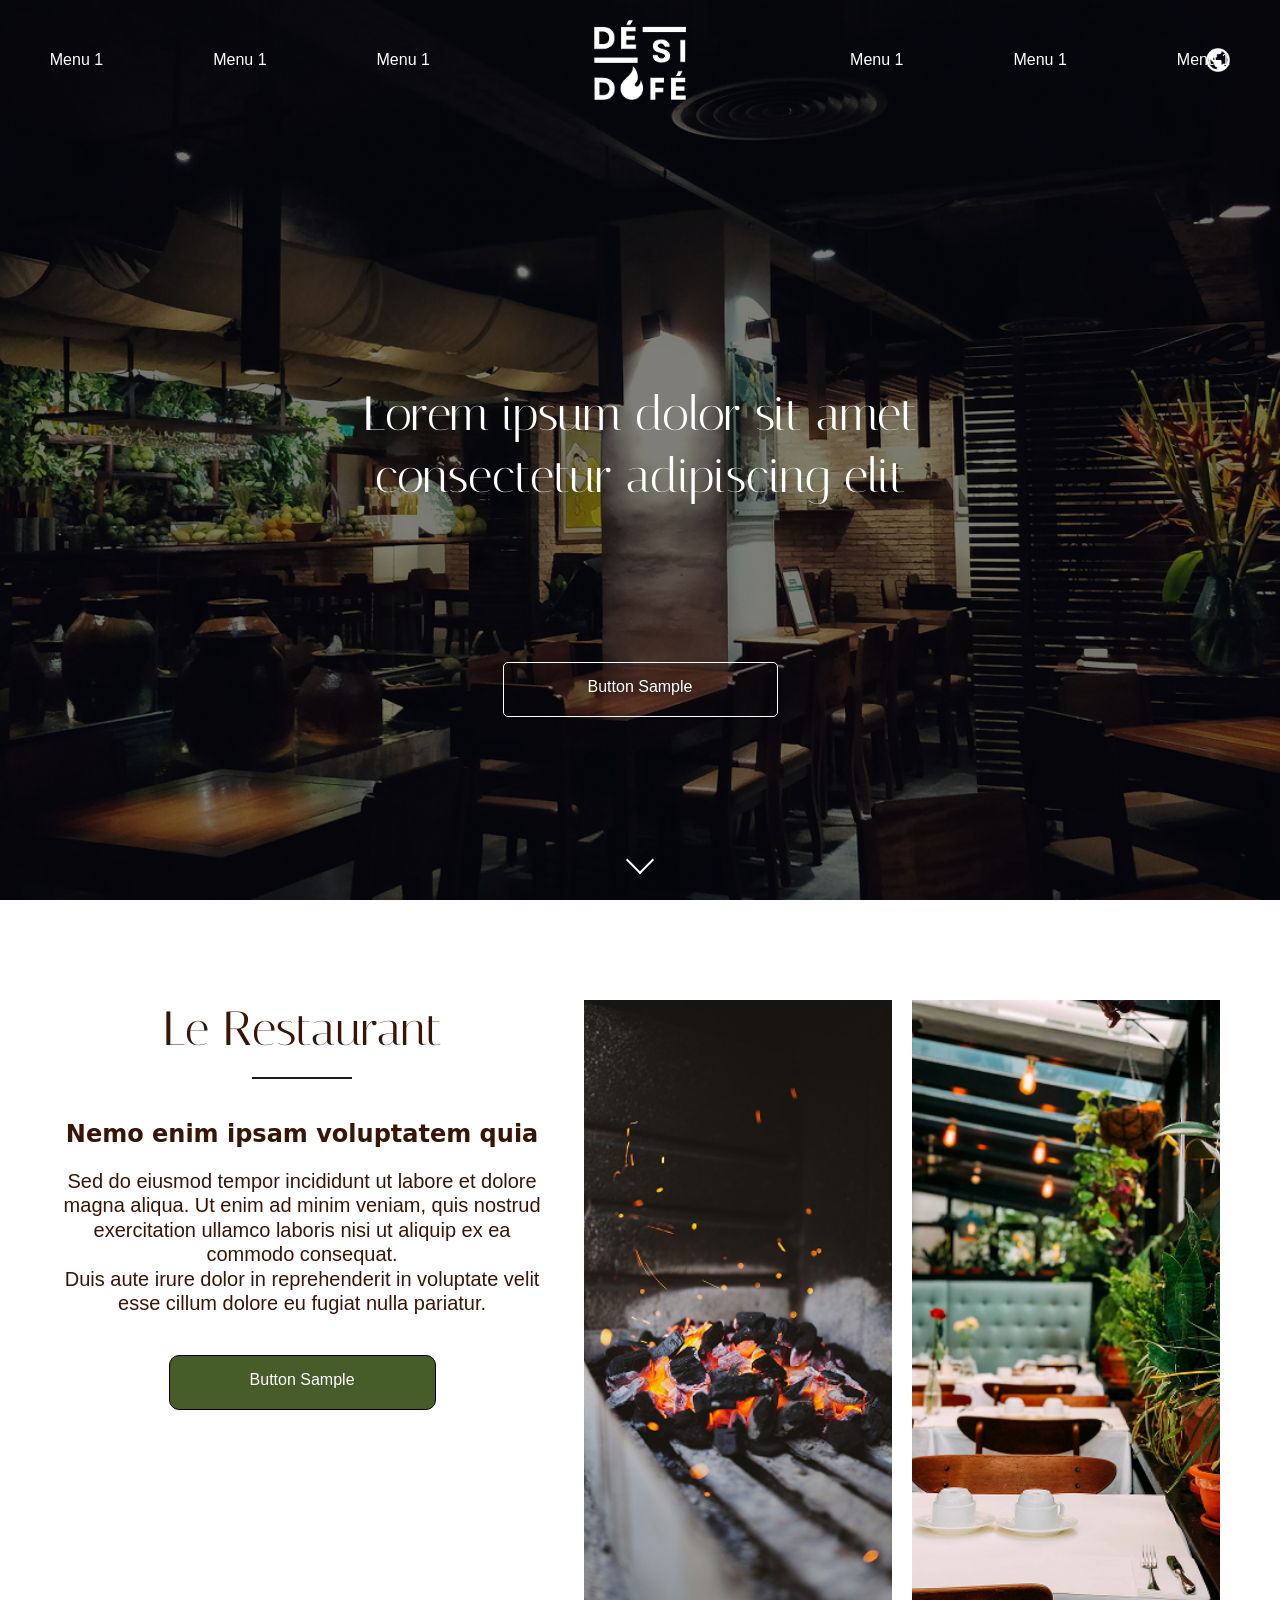
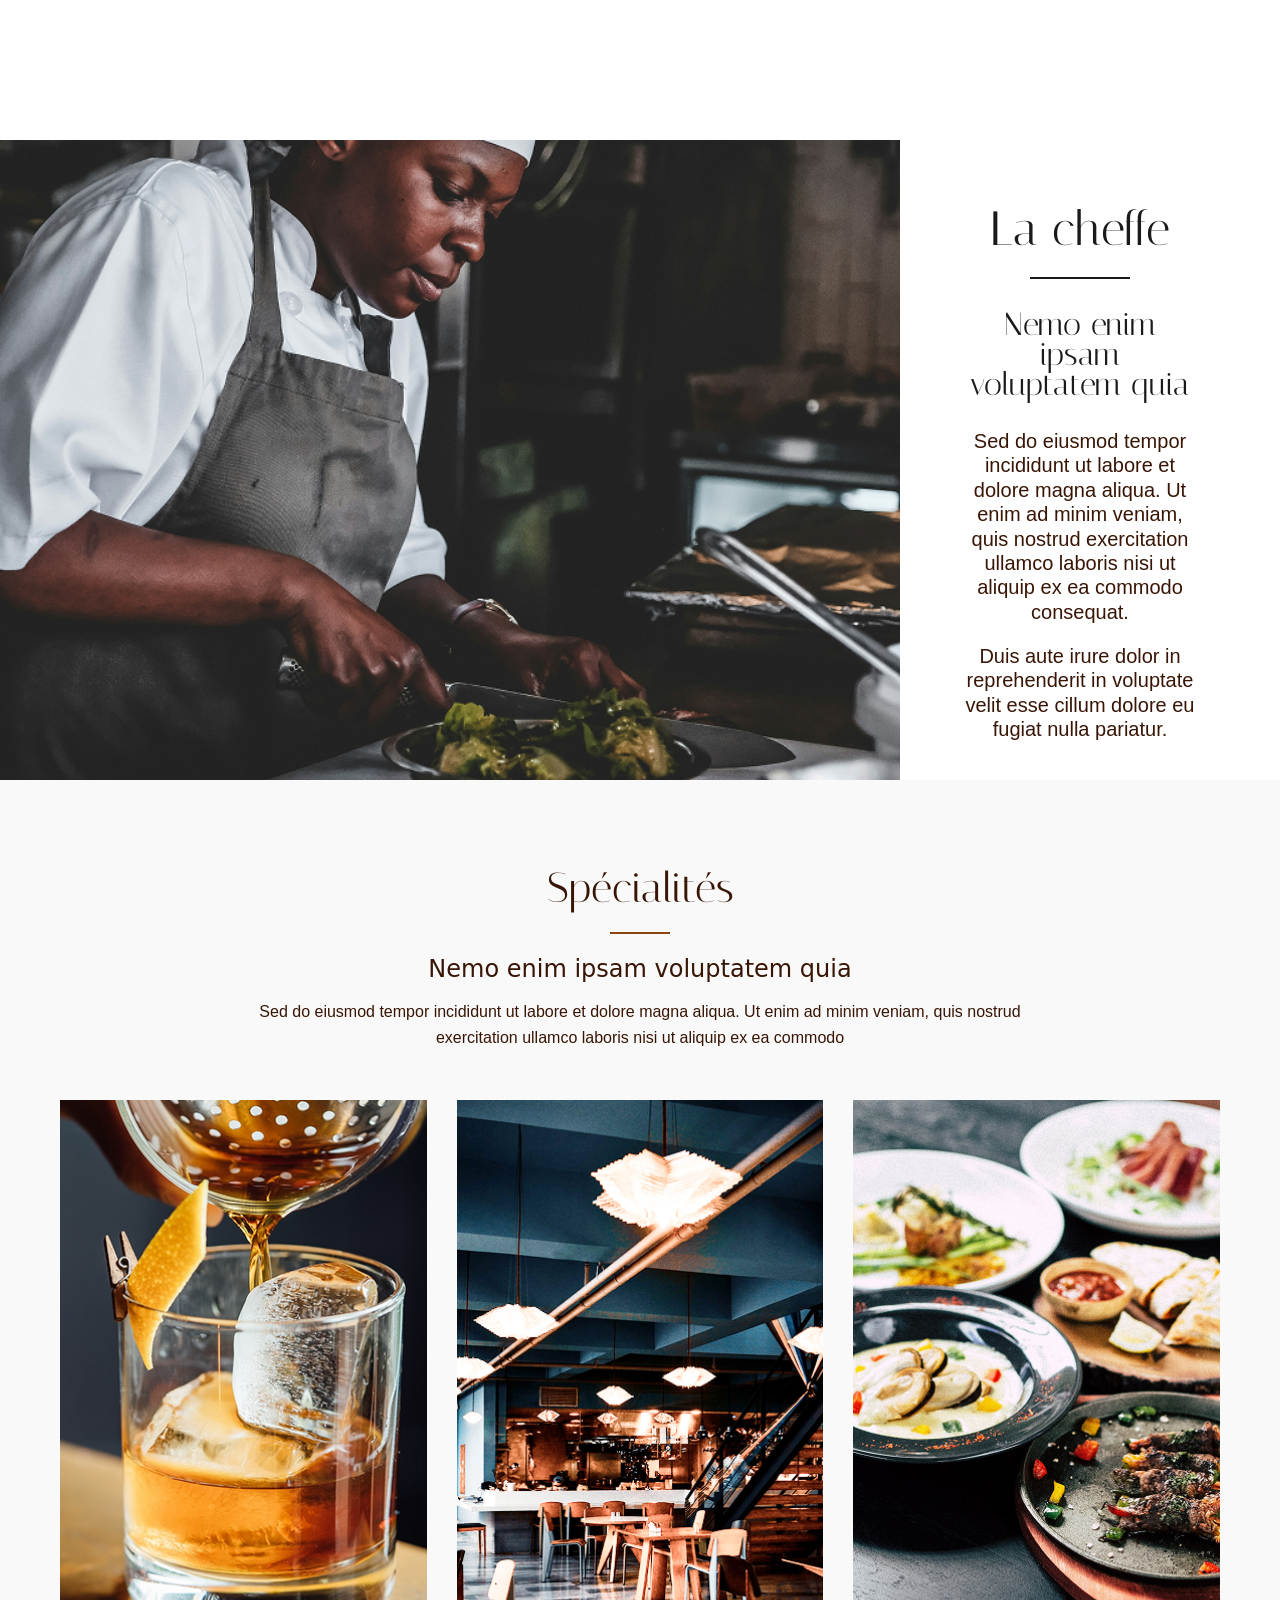
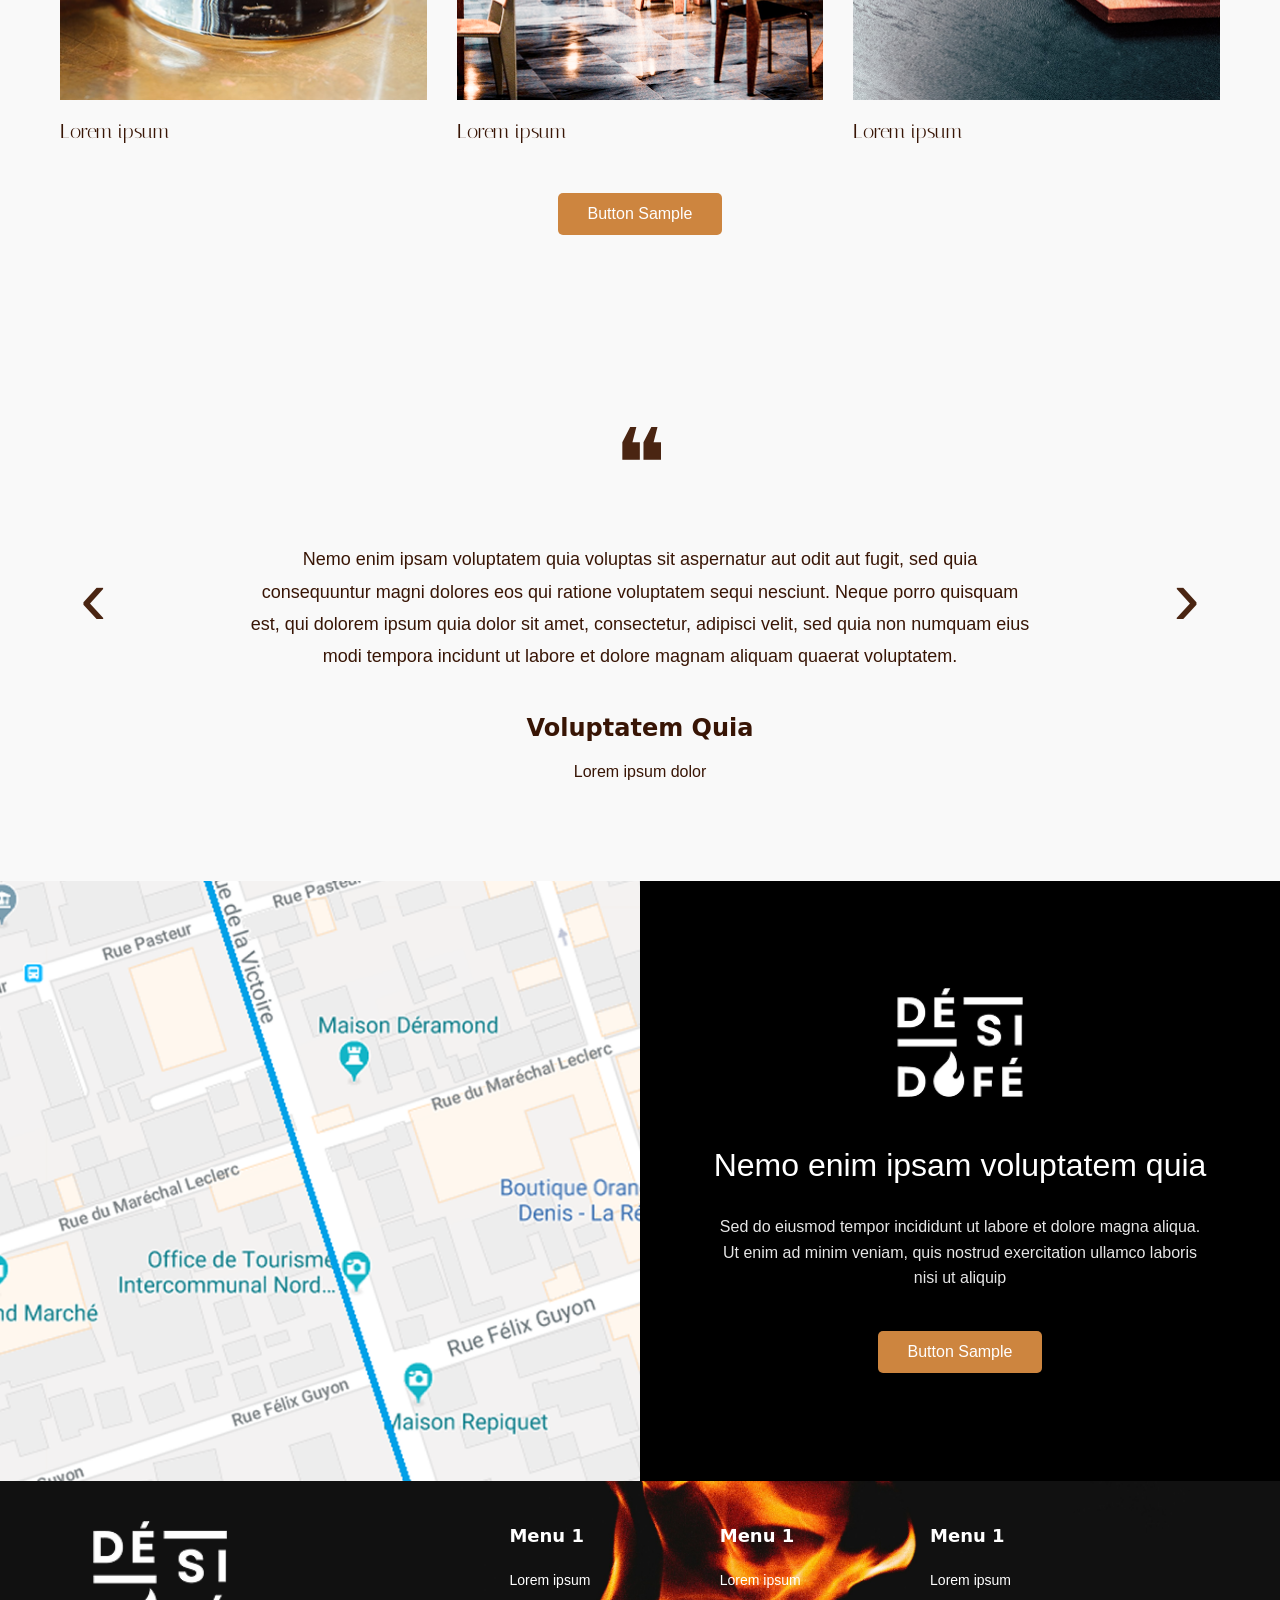
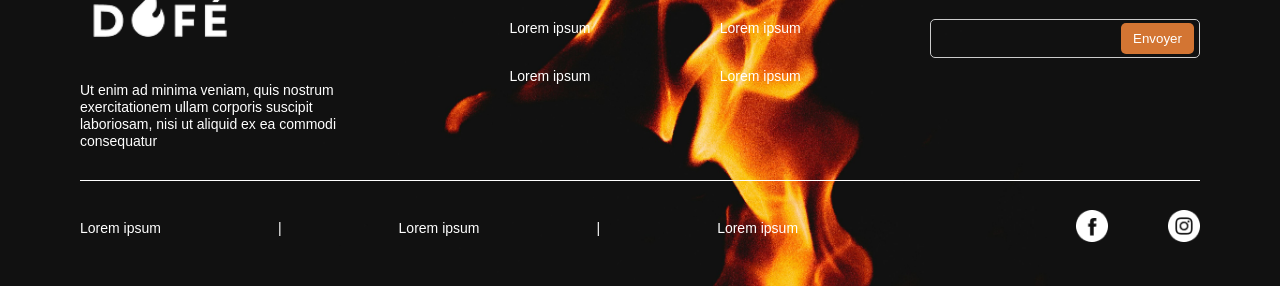
<file: index.html>
<!DOCTYPE html>
<html lang="fr">
<head>
    <meta charset="UTF-8">
    <meta name="viewport" content="width=device-width, initial-scale=1.0">
    <title>Dé si Dofé</title>
    <link rel="stylesheet" href="index.css">
    <link href="https://fonts.googleapis.com/css2?family=Italiana&display=swap" rel="stylesheet">
</head>

<body>

    <!-- Header -->
    <header class="header">
        <div class="header-container">
            <nav class="nav-container">
                <div class="nav-left">
                    <a href="#" class="nav-link">Menu 1</a>
                    <a href="#" class="nav-link">Menu 1</a>
                    <a href="#" class="nav-link">Menu 1</a>
                </div>
                <div class="logo">
                    <img src="Rectangle 1.png" alt="Dé si Dofé" class="logo-img">
                </div>
                <div class="nav-right">
                    <a href="#" class="nav-link">Menu 1</a>
                    <a href="#" class="nav-link">Menu 1</a>
                    <a href="#" class="nav-link">Menu 1</a>
                </div>
            </nav>
            <div class="lang-selector">
                <a href="#" class="globe-link">
                    <img src="public.png" alt="Language" class="globe-icon">
                </a>
            </div>
        </div>
    </header>

    <!-- Hero Section -->
    <section class="hero">
        <div class="hero-content">
            <h1>Lorem ipsum dolor sit amet<br>consectetur adipiscing elit</h1>
            <a href="#" class="button-sample">Button Sample</a>
        </div>
        <div class="scroll-indicator">
            <span class="arrow-down"></span>
        </div>
    </section>

    <section class="restaurant-section">
        <div class="restaurant-content">
            <h2>Le Restaurant</h2>
            <div class="title-underline"></div>
            <h3>Nemo enim ipsam voluptatem quia</h3>
            <p>Sed do eiusmod tempor incididunt ut labore et dolore magna aliqua. Ut  enim ad minim veniam, quis nostrud exercitation ullamco laboris nisi ut  aliquip ex ea commodo consequat. 
                <br>Duis aute irure dolor in reprehenderit  in voluptate velit esse cillum dolore eu fugiat nulla pariatur.  </p>
            <a href="#" class="button-sample green">Button Sample</a>
        </div>
        <div class="restaurant-images">
            <div class="image-container">
                <img src="Rectangle 7.png" alt="Feu de cuisine" class="restaurant-img">
            </div>
            <div class="image-container">
                <img src="Rectangle 8.png" alt="Intérieur du restaurant" class="restaurant-img">
            </div>
        </div>
    </section>

    <!-- Section La Cheffe -->
    <section class="chef-section">
        <div class="chef-images">
            <div class="image-container">
                <img src="Rectangle 7 (1).png" alt="La Cheffe en cuisine" class="chef-img">
            </div>
        </div>
        <div class="chef-content">
            <h2>La cheffe</h2>
            <div class="title-underline"></div>
            <h3>Nemo enim ipsam voluptatem quia</h3>
            <p>Sed do eiusmod tempor incididunt ut labore et dolore magna aliqua. Ut enim 
            ad minim veniam, quis nostrud exercitation ullamco laboris nisi ut aliquip 
            ex ea commodo consequat.</p>
            <p>Duis aute irure dolor in reprehenderit in voluptate velit esse cillum dolore eu fugiat 
            nulla pariatur.</p>
            <a href="#" class="button-sample orange">Button Sample</a>
        </div>
    </section>

    <section class="specialites">
        <div class="container">
            <h2 class="section-title">Spécialités</h2>
            <h3 class="section-subtitle">Nemo enim ipsam voluptatem quia</h3>
            <p class="section-description">
                Sed do eiusmod tempor incididunt ut labore et dolore magna aliqua. Ut enim ad minim
                veniam, quis nostrud exercitation ullamco laboris nisi ut aliquip ex ea commodo
            </p>
    
            <div class="specialites-grid">
                <div class="specialite-item">
                    <img src="adam-jaime-dmkmrNptMpw-unsplash 1.png" alt="Cocktail spécial" class="specialite-image">
                    <h4 class="specialite-title">Lorem ipsum</h4>
                </div>
                
                <div class="specialite-item">
                    <img src="volkan-vardar-1H30uRC1plc-unsplash 1.png" alt="Notre restaurant" class="specialite-image">
                    <h4 class="specialite-title">Lorem ipsum</h4>
                </div>
                
                <div class="specialite-item">
                    <img src="mgg-vitchakorn-LFZYtKdkExU-unsplash 1.png" alt="Nos plats" class="specialite-image">
                    <h4 class="specialite-title">Lorem ipsum</h4>
                </div>
            </div>
    
            <div class="button-container">
                <button class="btn-sample">Button Sample</button>
            </div>
        </div>
    </section>

    <section class="testimonial">
        <div class="container">
            <div class="testimonial-slider">
                <!-- Flèche précédente -->
                <button class="nav-arrow prev-arrow" aria-label="Témoignage précédent">
                    <span>‹</span>
                </button>
    
                <div class="testimonial-content">
                    <!-- Icône guillemets -->
                    <div class="quote-icon">❝</div>
                    
                    <!-- Contenu du témoignage -->
                    <blockquote class="testimonial-text">
                        Nemo enim ipsam voluptatem quia voluptas sit aspernatur aut odit aut fugit, sed quia
                        consequuntur magni dolores eos qui ratione voluptatem sequi nesciunt. Neque porro
                        quisquam est, qui dolorem ipsum quia dolor sit amet, consectetur, adipisci velit, sed quia
                        non numquam eius modi tempora incidunt ut labore et dolore magnam aliquam quaerat
                        voluptatem.
                    </blockquote>
    
                    <!-- Auteur du témoignage -->
                    <div class="testimonial-author">
                        <h3 class="author-name">Voluptatem Quia</h3>
                        <p class="author-title">Lorem ipsum dolor</p>
                    </div>
                </div>
    
                <!-- Flèche suivante -->
                <button class="nav-arrow next-arrow" aria-label="Témoignage suivant">
                    <span>›</span>
                </button>
            </div>
        </div>
    </section>

    <section class="contact-section">
        <div class="contact-grid">
            <!-- Partie gauche - Map (temporairement une image) -->
            <div class="map-container">
                <img src="Rectangle 7 (2).png" alt="Notre localisation" class="map-image">
            </div>
    
            <!-- Partie droite - Contenu -->
            <div class="content-container">
                <div class="logo">
                    <img src="Rectangle 1.png" alt="Dé Si Dofé Logo" class="brand-logo">
                </div>
    
                <div class="content">
                    <h2 class="title">Nemo enim ipsam voluptatem quia</h2>
                    
                    <p class="description">
                        Sed do eiusmod tempor incididunt ut labore et dolore magna aliqua. Ut enim 
                        ad minim veniam, quis nostrud exercitation ullamco laboris nisi ut aliquip
                    </p>
    
                    <button class="btn-sample">Button Sample</button>
                </div>
            </div>
        </div>
    </section>

    <footer class="footer">
        <!-- Première section du footer -->
        <div class="footer-top">
            <div class="footer-logo">
                <img src="Rectangle 1.png" alt="Logo">
                <p>Ut enim ad minima veniam, quis nostrum exercitationem ullam corporis  suscipit laboriosam, nisi ut aliquid ex ea commodi consequatur</p>
            </div>
    
            <div class="footer-menu">
                <h3>Menu 1</h3>
                <ul>
                    <li><a href="#">Lorem ipsum</a></li>
                    <li><a href="#">Lorem ipsum</a></li>
                    <li><a href="#">Lorem ipsum</a></li>
                </ul>
            </div>
    
            <div class="footer-menu">
                <h3>Menu 1</h3>
                <ul>
                    <li><a href="#">Lorem ipsum</a></li>
                    <li><a href="#">Lorem ipsum</a></li>
                    <li><a href="#">Lorem ipsum</a></li>
                </ul>
            </div>
    
            <div class="footer-newsletter">
                <h3>Menu 1</h3>
                <ul>
                    <li><a href="#">Lorem ipsum</a></li>
                </ul>
                <div class="newsletter-box">
                    <input type="email" placeholder="">
                    <button>Envoyer</button>
                </div>
            </div>
        </div>
    
        <!-- Ligne blanche de séparation -->
        <div class="footer-separator"></div>
    
        <!-- Deuxième section du footer -->
        <div class="footer-bottom">
            <div class="footer-links">
                <a href="#">Lorem ipsum</a>
                <span class="separator">|</span>
                <a href="#">Lorem ipsum</a>
                <span class="separator">|</span>
                <a href="#">Lorem ipsum</a>
            </div>
    
            <div class="footer-social">
                <a href="#"><img src="Vector.png" alt="Instagram"></a>
                <a href="#"><img src="Group 118.png" alt="Facebook"></a>
            </div>
        </div>
    </footer>
    

    <!-- <footer class="footer">
        <section class="section1">
            <div class="logofooter">
                <img src="Rectangle 1.png" alt="Dé si Dofé" class="logo-img">
                <p class="footer-text">Ut enim ad minima veniam, quis nostrum exercitationem ullam corporis  suscipit laboriosam, nisi ut aliquid ex ea commodi consequatur</p>     
            </div>

            <div class="liensutiles">
                <h3 class="footer-title">Menu 1</h3>
                <ul class="footer-list">
                    <li class="footer-item"><a href="#" class="footer-link">Lorem ipsum</a></li>
                    <li class="footer-item"><a href="#" class="footer-link">Lorem ipsum</a></li>
                    <li class="footer-item"><a href="#" class="footer-link">Lorem ipsum</a></li>
                </ul>

            </div>
            <div class="liensutiles">
                <h3 class="footer-title">Menu 1</h3>
                <ul class="footer-list">
                    <li class="footer-item"><a href="#" class="footer-link">Lorem ipsum</a></li>
                    <li class="footer-item"><a href="#" class="footer-link">Lorem ipsum</a></li>
                    <li class="footer-item"><a href="#" class="footer-link">Lorem ipsum</a></li>
                </ul>

            </div>

            <div class="liensutiles">
                <h3 class="footer-title">Menu 1</h3>
                <ul class="footer-list">
                    <li class="footer-item"><a href="#" class="footer-link">Lorem ipsum</a></li>
                </ul>
                

            </div>
        </section>

    </footer> -->


    <script src="index.js"></script>
</body>
</html>
</file>
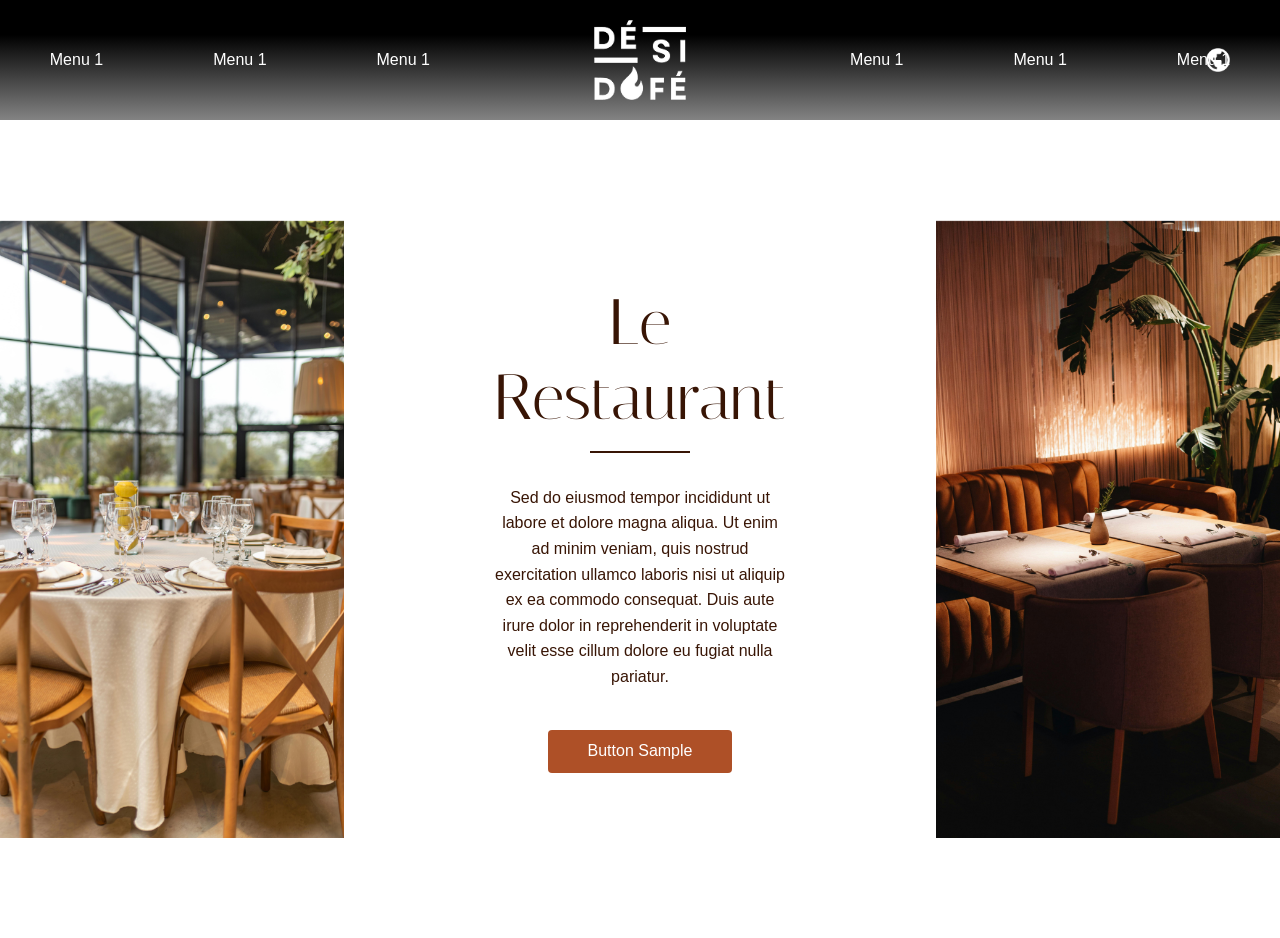
<file: LeRestaurant.html>
<!DOCTYPE html>
<html lang="fr">
<head>
    <meta charset="UTF-8">
    <meta name="viewport" content="width=device-width, initial-scale=1.0">
    <title>LeRestaurant</title>
    <link rel="stylesheet" href="LeRestaurant.css">
    <link href="https://fonts.googleapis.com/css2?family=Italiana&display=swap" rel="stylesheet">
    <link href="https://fonts.googleapis.com/css2?family=Bodoni+Moda:wght@400;600&display=swap" rel="stylesheet">
</head>

<body>
    <!-- Header -->
    <header class="header">
        <div class="header-container">
            <nav class="nav-container">
                <div class="nav-left">
                    <a href="#" class="nav-link">Menu 1</a>
                    <a href="#" class="nav-link">Menu 1</a>
                    <a href="#" class="nav-link">Menu 1</a>
                </div>
                <div class="logo">
                    <img src="Rectangle 1.png" alt="Dé si Dofé" class="logo-img">
                </div>
                <div class="nav-right">
                    <a href="#" class="nav-link">Menu 1</a>
                    <a href="#" class="nav-link">Menu 1</a>
                    <a href="#" class="nav-link">Menu 1</a>
                </div>
            </nav>
            <div class="lang-selector">
                <a href="#" class="globe-link">
                    <img src="public.png" alt="Language" class="globe-icon">
                </a>
            </div>
        </div>
    </header>

    <!-- <section class="restaurant-hero">
        <div class="restaurant-container">
            <div class="restaurant-images">
                <img src="img/table.jpg" alt="Table dressée du restaurant" class="restaurant-image">
            </div>
            <div class="restaurant-content">
                <h2 class="restaurant-title">Le Restaurant</h2>
                <div class="title-underline"></div>
                <p class="restaurant-text">
                    Sed do eiusmod tempor incididunt ut labore et dolore magna aliqua. Ut enim 
                    ad minim veniam, quis nostrud exercitation ullamco laboris nisi ut aliquip 
                    ex ea commodo consequat.
                </p>
                <p class="restaurant-text">
                    Duis aute irure dolor in reprehenderit in voluptate velit esse cillum dolore eu fugiat 
                    nulla pariatur.
                </p>
                <button class="button-sample">Button Sample</button>
            </div>
            <div class="restaurant-images">
                <img src="img/ambiance.jpg" alt="Ambiance du restaurant" class="restaurant-image">
            </div>
        </div>
    </section> -->
    <section class="Hero">
        <img src="Rectangle 5.png" alt="">
        <div class="hero-content">
            <h1 class="hero-title">Le Restaurant</h1>
            <div class="title-underline"></div>
            <p>Sed do eiusmod tempor incididunt ut labore et dolore magna aliqua. Ut  enim ad minim veniam, quis nostrud exercitation ullamco laboris nisi ut  aliquip ex ea commodo consequat. 

                Duis aute irure dolor in reprehenderit  in voluptate velit esse cillum dolore eu fugiat nulla pariatur.  </p>
            <button class="button-sample">Button Sample</button>
        </div>
        <img src="Rectangle 6.png" alt="">
    </section>



</body>
</html>
</file>
<file: index.css>
/* Reset et styles de base */
* {
    margin: 0;
    padding: 0;
    box-sizing: border-box;
}

body {
    font-family: Arial, sans-serif;
    background-color: #000;
    color: #fff;
}

/* Header styles */
.header {
    position: fixed;
    width: 100%;
    padding: 20px 0;
    z-index: 1000;
    scrollbar-color: #fff #000; /* Couleur de la scrollbar */
}


.header-container {
    display: flex;
    justify-content: center; /* Centrage horizontal du conteneur principal */
    align-items: center;
    max-width: 1800px; /* Augmenté pour plus d'espace */
    margin: 0 auto;
    padding: 0 40px;
    position: relative; /* Pour le positionnement absolu du globe */
}

.nav-container {
    display: flex;
    justify-content: center; /* Centrage horizontal de la navigation */
    align-items: center;
    width: 100%;
    gap: 120px; /* Espacement uniforme entre les sections */
}

.nav-left, .nav-right {
    display: flex;
    gap: 80px;
    align-items: center;
    flex: 1; /* Distribution égale de l'espace */
}

.nav-left {
    justify-content: flex-end; /* Aligne les éléments vers le centre */
}

.nav-right {
    justify-content: flex-start; /* Aligne les éléments vers le centre */
}

.logo {
    display: flex;
    justify-content: center;
    align-items: center;
    padding: 0 20px;
}

.nav-link {
    color: #fff;
    text-decoration: none;
    font-size: 16px;
    transition: opacity 0.3s;
    padding: 10px 15px;
    white-space: nowrap; /* Empêche le retour à la ligne */
}

.nav-link:hover {
    opacity: 0.8;
}

.logo-img {
    height: 80px;
}

/* Style pour l'icône globe */
.lang-selector {
    position: absolute;
    right: 40px;
    top: 50%;
    transform: translateY(-50%);
}

.globe-link {
    display: flex;
    align-items: center;
    padding: 10px;
}

.globe-icon {
    width: 24px;
    height: 24px;
    transition: opacity 0.3s;
}

.globe-icon:hover {
    opacity: 0.8;
}

/* Hero Section */
.hero {
    height: 100vh;
    display: flex;
    flex-direction: column;
    justify-content: center;
    align-items: center;
    position: relative;
    background: linear-gradient(rgba(0,0,0,0.5), rgba(0,0,0,0.5)),
                url('Rectangle\ 15.png') center/cover no-repeat;
}

.hero-content {
    text-align: center;
    padding: 0 20px;
    margin-top: 200px;
}

h1 {
    font-size: 48px;
    font-weight: 300;
    line-height: 1.3;
    margin-bottom: 30px;
    font-family: 'Italiana', sans-serif;
}

.button-sample {
    width: 275px;
    height: 55px;
    display: inline-block;
    padding: 15px 30px;
    color: #fff;
    text-decoration: none;
    border: 1px solid #fff;
    border-radius: 5px;
    transition: all 0.3s;
    margin-top: 125px;
}

.button-sample:hover {
    background-color: #fff;
    color: #000;
}

.scroll-indicator {
    position: absolute;
    bottom: 30px;
}

.arrow-down {
    display: block;
    width: 20px;
    height: 20px;
    border-right: 2px solid #fff;
    border-bottom: 2px solid #fff;
    transform: rotate(45deg);
    animation: bounce 2s infinite;
}

@keyframes bounce {
    0%, 20%, 50%, 80%, 100% {
        transform: translateY(0) rotate(45deg);
    }
    40% {
        transform: translateY(-10px) rotate(45deg);
    }
    60% {
        transform: translateY(-5px) rotate(45deg);
    }
}

/* Styles précédents... */

/* Styles précédents... */

/* Section Restaurant */
.restaurant-section {
    width: 100%;
    height: 740px;
    background-color: #fff;
    padding: 100px 0;
    display: flex;
    justify-content: space-around;
    margin: 0 auto;
    position: relative;
    text-align: center;
}

.restaurant-section::before {
    content: '';
    position: absolute;
    top: 0;
    left: 0;
    width: 100%;
    height: 100%;
}



.restaurant-content {
    flex: 0 1 45%;
    padding-right: 40px;
    color: #1a1a1a;
    margin-left: 60px;
}

h2 {
    font-family: 'Italiana', serif;
    font-size: 48px;
    color: #381505;
    margin-bottom: 15px;
    font-weight: 400;
    text-align: center;
    line-height: 57px;
}

.title-underline {
    width: 100px;
    height: 2px;
    background-color: #1a1a1a;
    margin: 20px auto 40px; /* Auto pour centrer et plus d'espace en bas */
}

h3 {
    font-family: system-ui, -apple-system, BlinkMacSystemFont, 'Segoe UI', Roboto, Oxygen, Ubuntu, Cantarell, 'Open Sans', 'Helvetica Neue', sans-serif;
    font-size: 24px;
    color: #381505;
    margin-bottom: 20px;
    font-weight: 600;
    line-height: 30px;
}

.restaurant-content p {
    font-size: 20px;
    line-height: 1.6;
    margin-bottom: 20px;
    color: #381505;
    line-height: 24.38px;
}

.button-sample.green {
    background-color: #465D2A;
    border: 1px solid black;
    inline-size: auto;
    color: #fff;
    display: inline-block;
    padding: 15px 80px;
    text-decoration: none;
    border-radius: 10px;
    margin-top: 20px;
    transition: opacity 0.3s;
}

.button-sample.green:hover {
    opacity: 0.9;
}

.restaurant-images {
    flex: 0 1 55%;
    display: flex;
    gap: 20px;
    margin-right: 60px;
}

.image-container {
    flex: 1;
}

.restaurant-img {
    width: 100%;
    height: 600px;
    object-fit: cover;
}

/* Media Queries pour la responsivité */
@media (max-width: 1024px) {
    .restaurant-section {
        flex-direction: column;
        padding: 60px 20px;
    }

    .restaurant-content {
        flex: 1;
        padding-right: 0;
        margin-bottom: 40px;
    }

    .restaurant-images {
        flex: 1;
    }
}

@media (max-width: 768px) {
    .restaurant-images {
        flex-direction: column;
    }

    .restaurant-img {
        height: 300px;
    }
}

/* Styles précédents... */

/* Section La Cheffe */
.chef-section {
    width: 100%;
    height: 740px;
    background-color: #fff;
    padding: 100px 0;
    display: flex;
    justify-content: space-between;
    margin: 0 auto;
    position: relative;
    overflow: hidden;
}


.chef-content {
    flex: 0 1 45%;
    padding-left: 60px;
    color: #1a1a1a;
    position: relative;
    z-index: 1;
    text-align: center;
    margin-top: 60px;
    margin-right: 80px;
}

.chef-content h2 {
    font-family: 'Italiana', serif;
    font-size: 48px;
    color: #1a1a1a;
    margin-bottom: 15px;
    font-weight: 400;
    text-align: center;
}

.chef-content .title-underline {
    width: 100px;
    height: 2px;
    background-color: #1a1a1a;
    margin: 20px auto 30px;
}

.chef-content h3 {
    font-family: 'Italiana', serif;
    font-size: 32px;
    color: #1a1a1a;
    margin-bottom: 30px;
    font-weight: 400;
    text-align: center;
}

.chef-content p {
    font-size: 20px;
    line-height: 1.6;
    margin-bottom: 20px;
    color: #381505;
    line-height: 24.38px;
    text-align: center;
}

.button-sample.orange {
    background-color: #D37533;
    inline-size: auto;
    color: #fff;
    display: inline-block;
    padding: 15px 80px;
    text-decoration: none;
    border-radius: 10px;
    margin-top: 20px;
    transition: opacity 0.3s;
}

.button-sample.orange:hover {
    opacity: 0.9;
}

.chef-images {
    flex: 0 1 55%;
    position: relative;
    z-index: 1;
}

.chef-images .image-container {
    height: 600px;
}

.chef-img {
    width: 900px;
    height: 650px;
    object-fit: cover;
}

/* Media Queries */
@media (max-width: 1024px) {
    .chef-section {
        flex-direction: column-reverse; /* Inverse l'ordre sur mobile pour garder l'image en haut */
        padding: 60px 20px;
    }

    .chef-content {
        flex: 1;
        padding-left: 0;
        margin-top: 40px;
    }

    .chef-images .image-container {
        height: 500px;
    }
}

@media (max-width: 768px) {
    .chef-images .image-container {
        height: 400px;
    }

    .chef-content h2 {
        font-size: 36px;
    }

    .chef-content h3 {
        font-size: 24px;
    }
}

.specialites {
    padding: 80px 0;
    background: #f9f9f9;
    text-align: center;
}

.container {
    max-width: 1200px;
    margin: 0 auto;
    padding: 0 15px;
}

.section-title {
    font-family: 'Italiana', serif;
    font-size: 42px;
    color: #381505;
    margin-bottom: 20px;
    position: relative;
}

.section-title::after {
    content: '';
    display: block;
    width: 60px;
    height: 2px;
    background-color: #8B4513;
    margin: 15px auto;
}

.section-subtitle {
    font-size: 24px;
    color: #381505;
    margin-bottom: 15px;
    font-weight: 500;
}

.section-description {
    max-width: 800px;
    margin: 0 auto 50px;
    color: #381505;
    line-height: 1.6;
}

.specialites-grid {
    display: grid;
    grid-template-columns: repeat(3, 1fr);
    gap: 30px;
    margin-bottom: 50px;
}

.specialite-item {
    position: relative;
    overflow: hidden;
}

.specialite-image {
    width: 392px;
    height: 600px;
    object-fit: cover;
    transition: transform 0.3s ease;
}

.specialite-item:hover .specialite-image {
    transform: scale(1.05);
}

.specialite-title {
    font-family: 'Italiana', serif;
    font-size: 20px;
    color: #381505;
    margin-top: 15px;
    font-weight: normal;
    text-align: start;
}

.btn-sample {
    background-color: #D37533;
    color: white;
    padding: 15px 60px;
    border: none;
    border-radius: 10px;
    font-size: 16px;
    cursor: pointer;
    transition: background-color 0.3s ease;
}

.btn-sample:hover {
    background-color: #8B4513;
}

/* Responsive Design */
@media (max-width: 768px) {
    .specialites-grid {
        grid-template-columns: repeat(1, 1fr);
        gap: 20px;
    }
    
    .section-title {
        font-size: 32px;
    }
    
    .section-subtitle {
        font-size: 20px;
    }
    
    .section-description {
        padding: 0 20px;
    }
}

.testimonial {
    padding: 100px 0;
    background-color: #f9f9f9;
    position: relative;
    overflow: hidden;
}

.container {
    max-width: 1200px;
    margin: 0 auto;
    padding: 0 20px;
}

.testimonial-slider {
    display: flex;
    align-items: center;
    justify-content: center;
    position: relative;
}

.testimonial-content {
    max-width: 900px;
    text-align: center;
    margin: 0 auto;
    padding: 0 60px;
}

.quote-icon {
    font-size: 98px;
    color: #4a2512;
    margin-bottom: 30px;
    line-height: 1;
}

.testimonial-text {
    font-size: 18px;
    line-height: 1.8;
    color: #381505;
    margin: 0;
    margin-bottom: 40px;
    text-align: center;
}

.testimonial-author {
    margin-top: 30px;
}

.author-name {
    font-size: 24px;
    color: #381505;
    margin: 0 0 5px 0;
    font-weight: 600;
}

.author-title {
    font-size: 16px;
    color: #381505;
    margin: 0;
    margin-top: 20px;
}

.nav-arrow {
    background: none;
    border: none;
    font-size: 80px;
    color: #4a2512;
    cursor: pointer;
    padding: 20px;
    position: absolute;
    top: 50%;
    transform: translateY(-50%);
    transition: opacity 0.3s ease;
}

.nav-arrow:hover {
    opacity: 0.7;
}

.prev-arrow {
    left: 0;
}

.next-arrow {
    right: 0;
}

/* Responsive Design */
@media (max-width: 768px) {
    .testimonial {
        padding: 60px 0;
    }

    .testimonial-content {
        padding: 0 40px;
    }

    .testimonial-text {
        font-size: 16px;
    }

    .nav-arrow {
        font-size: 36px;
        padding: 10px;
    }
}

/* Styles précédents... */


.contact-section {
    width: 100%;
    min-height: 600px;
}

.contact-grid {
    display: grid;
    grid-template-columns: 1fr 1fr;
    min-height: 600px;
}

/* Conteneur de la carte */
.map-container {
    width: 100%;
    height: 100%;
    overflow: hidden;
}

.map-image {
    width: 100%;
    height: 100%;
    object-fit: cover;
}

/* Conteneur du contenu */
.content-container {
    background-color: #000;
    color: white;
    padding: 60px;
    display: flex;
    flex-direction: column;
    justify-content: center;
    align-items: center;
    text-align: center;
}

.brand-logo {
    width: 150px;
    height: auto;
    margin-bottom: 40px;
}

.content {
    max-width: 500px;
}

.content h2 {
    font-size: 32px;
    margin-bottom: 20px;
    font-weight: normal;
    font-family: 'Gill Sans', 'Gill Sans MT', Calibri, 'Trebuchet MS', sans-serif;
    color: #fff;
}

.title {
    font-size: 32px;
    margin-bottom: 20px;
    font-weight: normal;
}

.description {
    font-size: 16px;
    line-height: 1.6;
    margin-bottom: 40px;
    opacity: 0.9;
}

.btn-sample {
    background-color: #CD853F;
    color: white;
    padding: 12px 30px;
    border: none;
    border-radius: 5px;
    font-size: 16px;
    cursor: pointer;
    transition: background-color 0.3s ease;
}

.btn-sample:hover {
    background-color: #8B4513;
}

/* Responsive Design */
@media (max-width: 768px) {
    .contact-grid {
        grid-template-columns: 1fr;
    }

    .map-container {
        height: 300px;
    }

    .content-container {
        padding: 40px 20px;
    }

    .title {
        font-size: 28px;
    }

    .content {
        max-width: 100%;
    }
}

/* footer {
    width: 1440px;
    display: flex;
    background-color: #000;
    color: #fff;
    padding: 40px 0;
}  */

/* Styles généraux */
.footer {
    background: url(d9febb66f4c0f819fc105b2deccc4182.jpg) center/cover no-repeat;
    padding: 40px 20px;
    font-family: Arial, sans-serif;
}


/* Première section : Display Flex */
.footer-top {
    display: flex;
    justify-content: space-between;
    align-items: flex-start;
    flex-wrap: wrap;
    gap: 20px;
    margin-left: 60px;
}

/* Logo et texte */
.footer-logo {
    max-width: 300px;
}
.footer-logo img {
    width: 160px; /* Ajuste selon ton logo */
    display: block;
    margin-bottom: 45px;
}
.footer-logo p {
    font-size: 14px;
    line-height: 17px;
}

/* Menus */
.footer-menu h3, .footer-newsletter h3 {
    font-size: 18px;
    margin-bottom: 20px;
    color: white;
}
.footer-menu ul li, 
.footer-newsletter ul li {
    margin-bottom: 30px; /* Ajoute de l'espace entre chaque élément */
}
.footer-menu ul, .footer-newsletter ul {
    list-style: none;
    padding: 0;
}
.footer-menu li, .footer-newsletter li {
    margin-bottom: 5px;
}
.footer-menu a, .footer-newsletter a {
    color: white;
    text-decoration: none;
    font-size: 14px;
}
.footer-menu a:hover, .footer-newsletter a:hover {
    text-decoration: underline;
}

/* Newsletter */
.newsletter-box {
    display: flex;
    align-items: center;
    margin-top: 10px;
    margin-right: 60px;
    border: solid 0.5px rgb(204, 204, 204);
    border-radius: 5px;
    padding-top: 3px;
    padding-bottom: 3px;
    padding-right: 5px;
}
.newsletter-box input {
    padding: 8px;
    border: none;
    border-radius: 5px;
    margin-right: 5px;
    background-color: transparent;
}
.newsletter-box button {
    background-color: #D37533;
    color: white;
    border: none;
    padding: 8px 12px;
    border-radius: 5px;
    cursor: pointer;
}
.newsletter-box button:hover {
    background-color: darkorange;
}

/* Ligne blanche de séparation */
.footer-separator {
    height: 0.5px;
    background-color: white;
    margin: 30px 0;
    margin-left: 60px;
    margin-right: 60px;
}

/* Deuxième section */
.footer-bottom {
    display: flex;
    justify-content: space-between;
    align-items: center;
    flex-wrap: wrap;
    margin-left: 60px;
    margin-right: 60px;
}



/* Liens séparés par un trait vertical */
.footer-links {
    display: flex;
    gap: 117px;
}
.footer-links a {
    color: white;
    text-decoration: none;
    font-size: 14px;
}
.footer-links .separator {
    color: white;
    font-size: 14px;
}

/* Réseaux sociaux */
.footer-social a img {
    width: 32px; /* Ajuste selon tes icônes */
    margin-left: 10px;
}
.footer-social{
    display: flex;
    gap: 50px;
}
</file>
<file: LeRestaurant.css>
* {
    margin: 0;
    padding: 0;
    box-sizing: border-box;
}

body {
    font-family: Arial, sans-serif;
    background-color: #000;
    color: #fff;
}

/* Header styles */
.header {
    width: 100%;
    padding: 20px 0;
    z-index: 1000;
    scrollbar-color: #fff #000; /* Couleur de la scrollbar */
    background: rgb(0,0,0);
    background: linear-gradient(180deg, rgba(0,0,0,1) 29%, rgba(131,131,131,1) 100%, rgba(190,190,190,1) 100%);
}


.header-container {
    display: flex;
    justify-content: center; /* Centrage horizontal du conteneur principal */
    align-items: center;
    max-width: 1800px; /* Augmenté pour plus d'espace */
    margin: 0 auto;
    padding: 0 40px;
    position: relative; /* Pour le positionnement absolu du globe */
}

.nav-container {
    display: flex;
    justify-content: center; /* Centrage horizontal de la navigation */
    align-items: center;
    width: 100%;
    gap: 120px; /* Espacement uniforme entre les sections */
}

.nav-left, .nav-right {
    display: flex;
    gap: 80px;
    align-items: center;
    flex: 1; /* Distribution égale de l'espace */
}

.nav-left {
    justify-content: flex-end; /* Aligne les éléments vers le centre */
}

.nav-right {
    justify-content: flex-start; /* Aligne les éléments vers le centre */
}

.logo {
    display: flex;
    justify-content: center;
    align-items: center;
    padding: 0 20px;
}

.nav-link {
    color: #fff;
    text-decoration: none;
    font-size: 16px;
    transition: opacity 0.3s;
    padding: 10px 15px;
    white-space: nowrap; /* Empêche le retour à la ligne */
}

.nav-link:hover {
    opacity: 0.8;
}

.logo-img {
    height: 80px;
}

/* Style pour l'icône globe */
.lang-selector {
    position: absolute;
    right: 40px;
    top: 50%;
    transform: translateY(-50%);
}

.globe-link {
    display: flex;
    align-items: center;
    padding: 10px;
}

.globe-icon {
    width: 24px;
    height: 24px;
    transition: opacity 0.3s;
}

.globe-icon:hover {
    opacity: 0.8;
}


/* Hero styles */
.Hero {
    display: flex;
    align-items: center;
    justify-content: center;
    gap: 20px;
    padding: 100px 20px;
    position: relative;
    background-color: #fff;
}

.Hero img {
    width: 400px;
    max-width: 600px;
    margin-left: 110px;
    margin-right: 110px;
}

.hero-content {
    max-width: 40%;
    opacity: 0;
    transform: translateY(20px);
    animation: fadeInUp 1s ease-out forwards;
    background: rgba(255, 255, 255, 0.8);
    padding: 20px;
    border-radius: 10px;
}

@keyframes fadeInUp {
    from {
        opacity: 0;
        transform: translateY(20px);
    }
    to {
        opacity: 1;
        transform: translateY(0);
    }
}

.hero-content {
    text-align: center;
    max-width: 500px;
    margin: 0 auto;
}

.hero-title {
    font-family: 'Italiana', serif;
    font-size: 64px;
    color: #381505;
    margin-bottom: 0.5rem;
    font-weight: 400;
}

.title-underline {
    width: 100px;
    height: 2px;
    background-color: #381505;
    margin: 1rem auto 2rem;
}

.hero-content p {
    color: #381505;
    line-height: 1.6;
    margin-bottom: 1.5rem;
    font-size: 1rem;
}

.button-sample {
    background-color: #AE5027;
    color: white;
    padding: 0.8rem 2.5rem;
    border: none;
    border-radius: 4px;
    cursor: pointer;
    font-size: 1rem;
    transition: background-color 0.3s ease;
    margin-top: 1rem;
}

.button-sample:hover {
    background-color: #9d4e2f;
}
</file>
